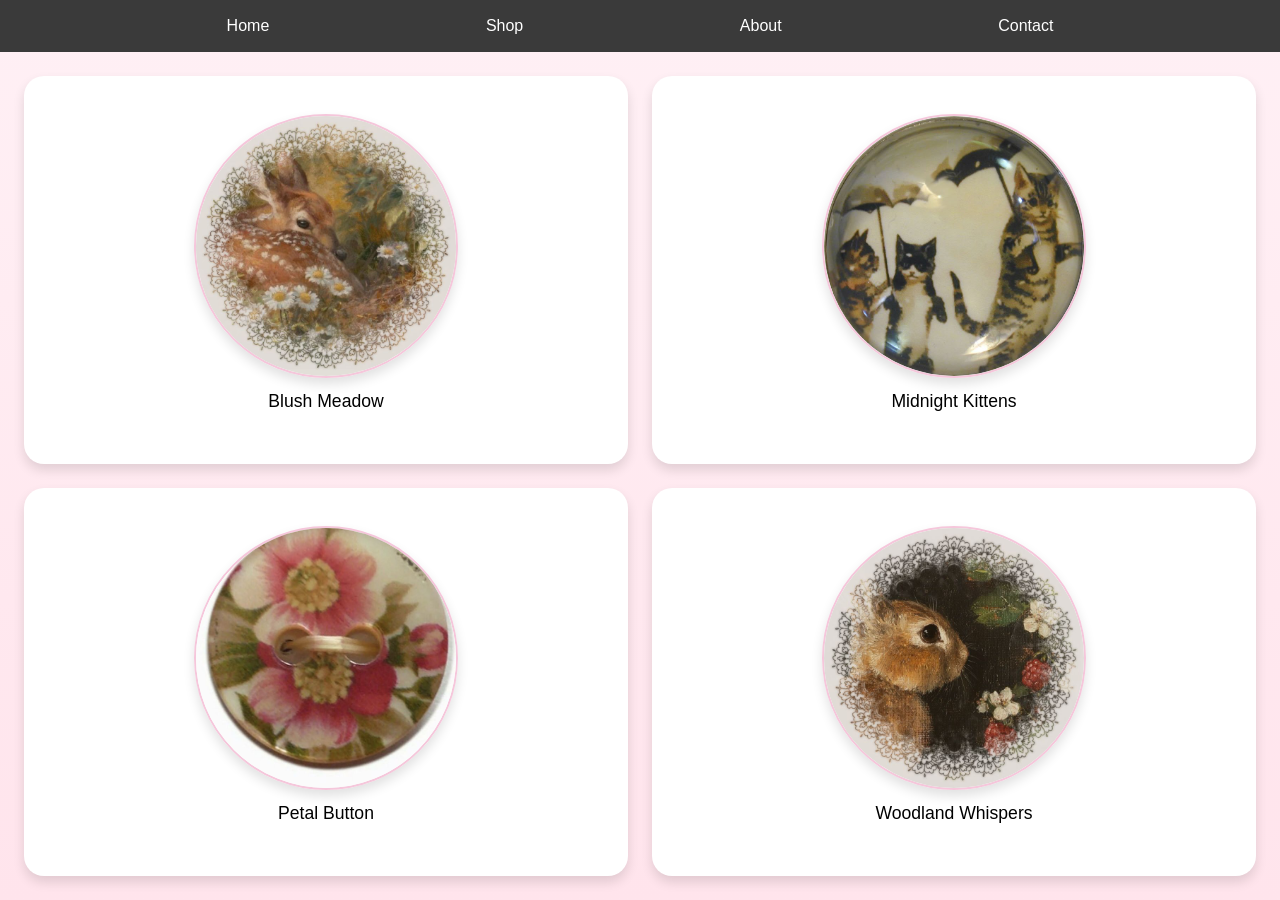
<file: Week 4/index.html>
<!-- GRID -->
<!DOCTYPE html>
<html lang="en">
<head>
  <meta charset="UTF-8">
  <meta name="viewport" content="width=device-width, initial-scale=1.0">
  <title>Blush Boutique</title>
  <link rel="stylesheet" href="style.css">
</head>
<body>

  <!-- NAVBAR (sticky + flex) -->
  <nav class="navbar">
    <button>Home</button>
    <button>Shop</button>
    <button>About</button>
    <button>Contact</button>
  </nav>

  <!-- GRID -->
  <main class="grid">

    <div class="card">
      <img src="images/pink1.jpg" class="circle" alt="Blush Meadow">
      <h2>Blush Meadow</h2>
    </div>

    <div class="card">
      <img src="images/pink2.jpg" class="circle" alt="Midnight Kittens">
      <h2>Midnight Kittens</h2>
    </div>

    <div class="card">
      <img src="images/pink3.jpg" class="circle" alt="Petal Button">
      <h2>Petal Button</h2>
    </div>

    <div class="card">
      <img src="images/pink4.jpg" class="circle" alt="Woodland Whispers">
      <h2>Woodland Whispers</h2>
    </div>

  </main>

</body>
</html>
</file>
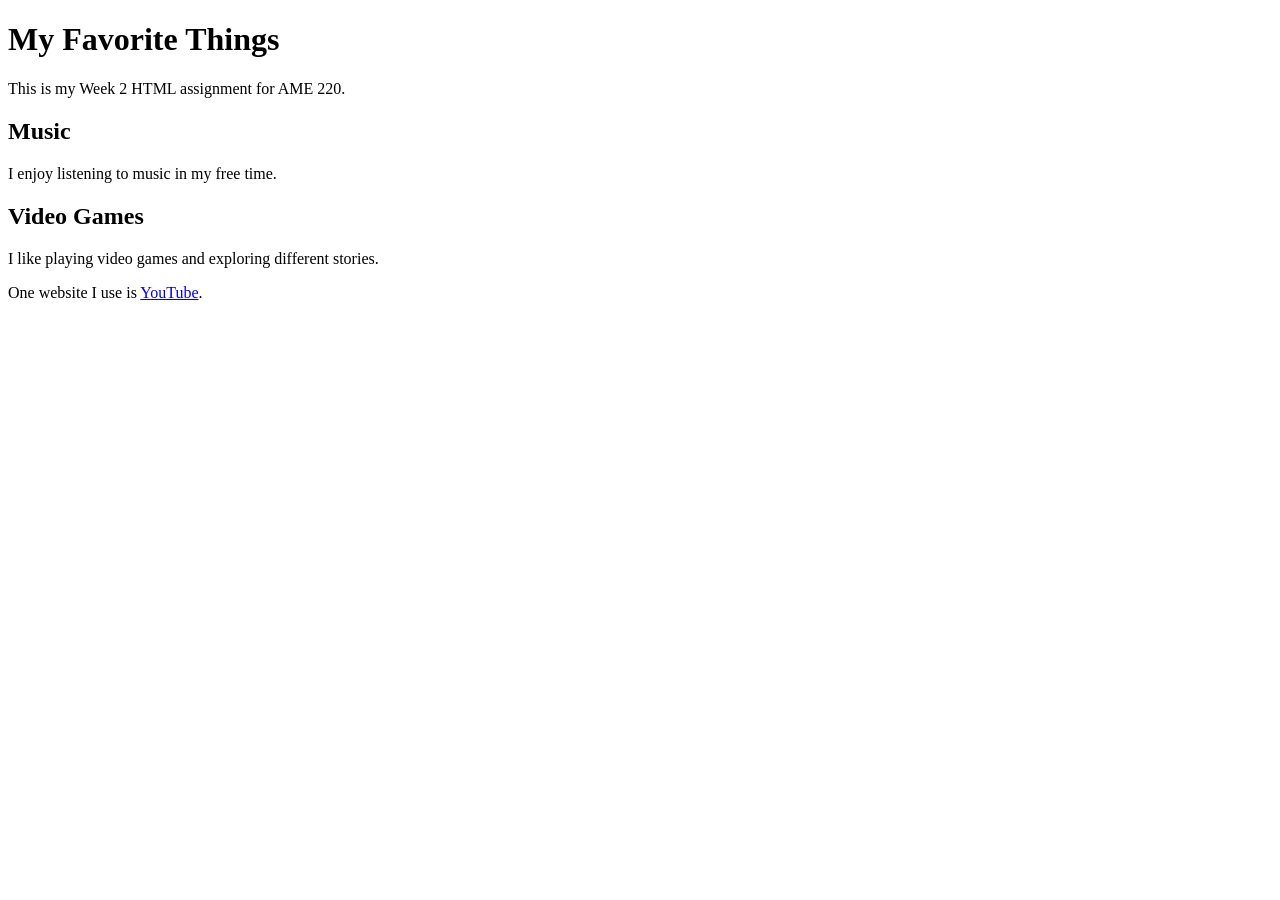
<file: Week2/index.html>
<!DOCTYPE html>
<html lang="en">
<head>
    <meta charset="UTF-8">
    <title>My Favorite Things</title>
</head>
<body>
    <h1>My Favorite Things</h1>
    <p>This is my Week 2 HTML assignment for AME 220.</p>

    <div class="music">
        <h2 id="music-heading">Music</h2>
        <p id="music-description">I enjoy listening to music in my free time.</p>
    </div>

    <div class="video-games">
        <h2 id="games-heading">Video Games</h2>
        <p id="games-description">I like playing video games and exploring different stories.</p>
    </div>

    <p>One website I use is <a href="https://www.youtube.com">YouTube</a>.</p>
</body>
</html>
</file>
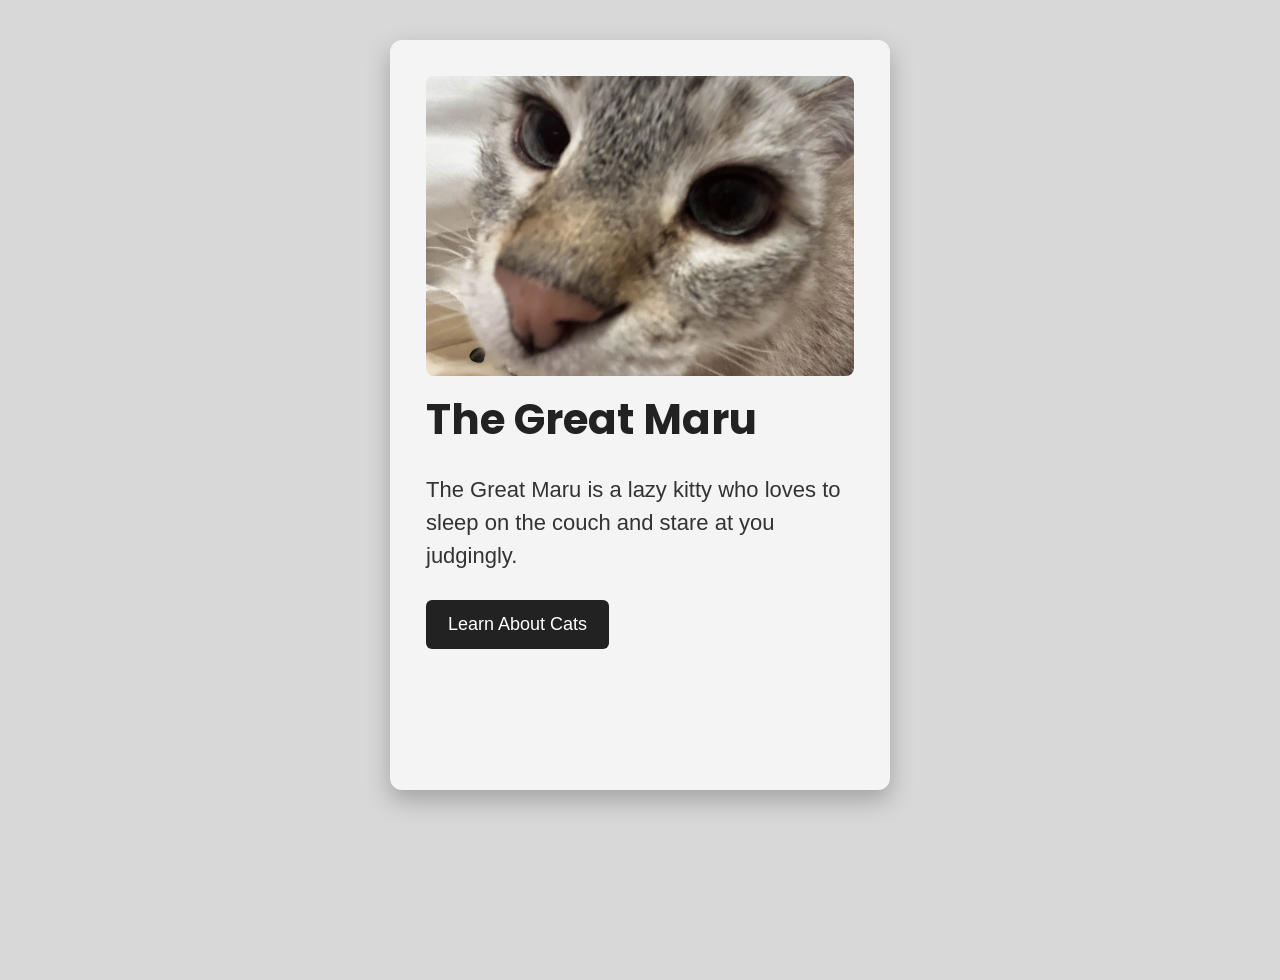
<file: Week3/index.html>
<!DOCTYPE html>
<html lang="en">
<head>
    <meta charset="UTF-8">
    <meta name="viewport" content="width=device-width, initial-scale=1.0">
    <title>Meet Maru</title>

    <!-- Google Font -->
    <link rel="preconnect" href="https://fonts.googleapis.com">
    <link rel="preconnect" href="https://fonts.gstatic.com" crossorigin>
    <link href="https://fonts.googleapis.com/css2?family=Poppins:wght@400;600;700&display=swap" rel="stylesheet">

    <style>
        body {
            margin: 0;
            font-family: Arial, sans-serif;
            background-color: #d8d8d8;
            display: flex;
            justify-content: center;
            align-items: flex-start;
            min-height: 100vh;
            padding: 40px 0;
        }

        .card {
            width: 500px;
            height: 750px;
            background-color: #f4f4f4;
            padding: 36px;
            border-radius: 12px;
            box-shadow: 0 10px 25px rgba(0, 0, 0, 0.25);
            box-sizing: border-box;
        }

        .card img {
            width: 100%;
            height: 300px;
            object-fit: cover;
            margin-bottom: 12px;
            border-radius: 8px;
            display: block;
        }

        .card h1 {
            font-family: 'Poppins', sans-serif;
            font-size: 42px;
            color: #222222;
            margin-top: 0;
            margin-bottom: 16px;
        }

        .card p {
            font-size: 22px;
            color: #333333;
            line-height: 1.5;
            margin-bottom: 28px;
        }

        .card a {
            text-decoration: none;
        }

        .card button {
            background-color: #222222;
            color: white;
            border: none;
            padding: 14px 22px;
            font-size: 18px;
            border-radius: 6px;
            cursor: pointer;
            transition: background-color 0.3s ease, transform 0.2s ease;
        }

        .card button:hover {
            background-color: #555555;
            transform: scale(1.03);
        }

        .card button:active {
            background-color: #111111;
        }
    </style>
</head>
<body>

    <div class="card">
        <img src="maru.jpg" alt="Close-up photo of Maru the cat">

        <h1>The Great Maru</h1>

        <p>
            The Great Maru is a lazy kitty who loves to sleep on the couch and stare at you judgingly.
        </p>

        <a href="https://www.aspca.org/pet-care/cat-care" target="_blank">
            <button>Learn About Cats</button>
        </a>
    </div>

</body>
</html>
</file>
<file: Week 4/style.css>
:root {
  font-size: 16px;
}

body {
  margin: 0;
  font-family: 'Segoe UI', sans-serif;
  background: linear-gradient(to bottom, #fff0f5, #ffe4ec);
}

/* NAVBAR (sticky + flex) */
.navbar {
  position: sticky;
  top: 0;
  z-index: 10; /* ensures it stays on top */

  background: #3a3a3a;

  display: flex;
  justify-content: space-evenly;
  align-items: center;

  padding: 1rem;
}

.navbar button {
  color: white;
  background: none;
  border: none;
  font-size: 1rem;
  cursor: pointer;
}

/* GRID */
.grid {
  display: grid;
  grid-template-columns: repeat(2, 1fr);
  gap: 1.5rem;
  padding: 1.5rem;
}

/* CARD (flex inside grid) */
.card {
  display: flex;
  flex-direction: column;
  align-items: center;
  justify-content: center;
  flex-wrap: nowrap;

  background: #ffffff;
  border-radius: 20px;
  padding: 1.5rem;

  min-height: 340px;

  box-shadow: 0 6px 12px rgba(0,0,0,0.12);
  transition: transform 0.25s ease, box-shadow 0.25s ease;
}

/* HOVER (extra polish) */
.card:hover {
  transform: scale(1.04);
  box-shadow: 0 12px 25px rgba(255, 182, 193, 0.35);
}

/* IMAGE */
.circle {
  width: 260px;
  height: 260px;
  border-radius: 50%;
  object-fit: cover;

  border: 2px solid #f5c7db;
  box-shadow: 0 6px 12px rgba(0,0,0,0.12);
}

/* TEXT */
.card h2 {
  margin-top: 0.8rem;
  font-size: 1.1rem;
  text-align: center;
  font-weight: 500;
}

/* MOBILE */
@media (max-width: 720px) {
  :root {
    font-size: 12px;
  }

  .grid {
    grid-template-columns: 1fr;
  }

  .card {
    height: 100vh; /* REQUIRED by assignment */
  }

  .circle {
    width: 75vw;
    height: 75vw;
  }
}
</file>
